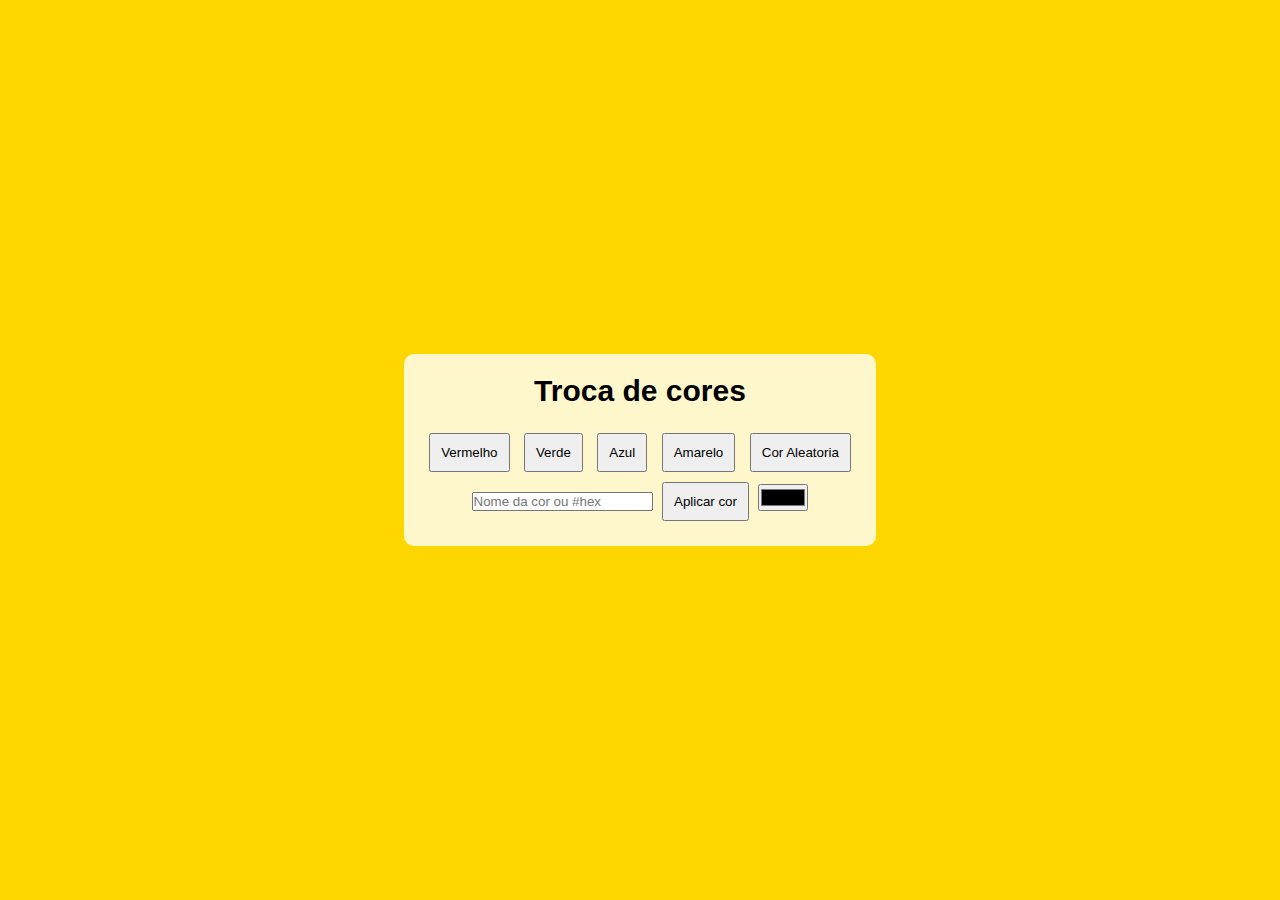
<file: doc-git/alterando-cor/index.html>
<!DOCTYPE html>
<html lang="en">
<head>
    <meta charset="UTF-8">
    <meta name="viewport" content="width=device-width, initial-scale=1.0">
    <link rel="stylesheet" href="css/style.css">
    <title>ATcor</title>
</head>
    <script src="script.js"></script>
<body>
    <main>
        <h1>Troca de cores</h1>
        <button onclick="trocaCor('red')">
            Vermelho
        </button>
        <button onclick="trocaCor('green')">
            Verde
        </button>
        <button onclick="trocaCor('blue')">
            Azul
        </button>
        <button onclick="trocaCor('yellow')">
            Amarelo
        </button>
        <button onclick="corAleatoria('')">
            Cor Aleatoria
        </button>
        <br>
        <input type="text" class="input-cor" placeholder="Nome da cor ou #hex">
        
        <button onclick="corPersonalizada()">Aplicar cor</button>

        <input type="color" onchange="trocaCor(this.value)">
    </main>
</body>
</html>
</file>
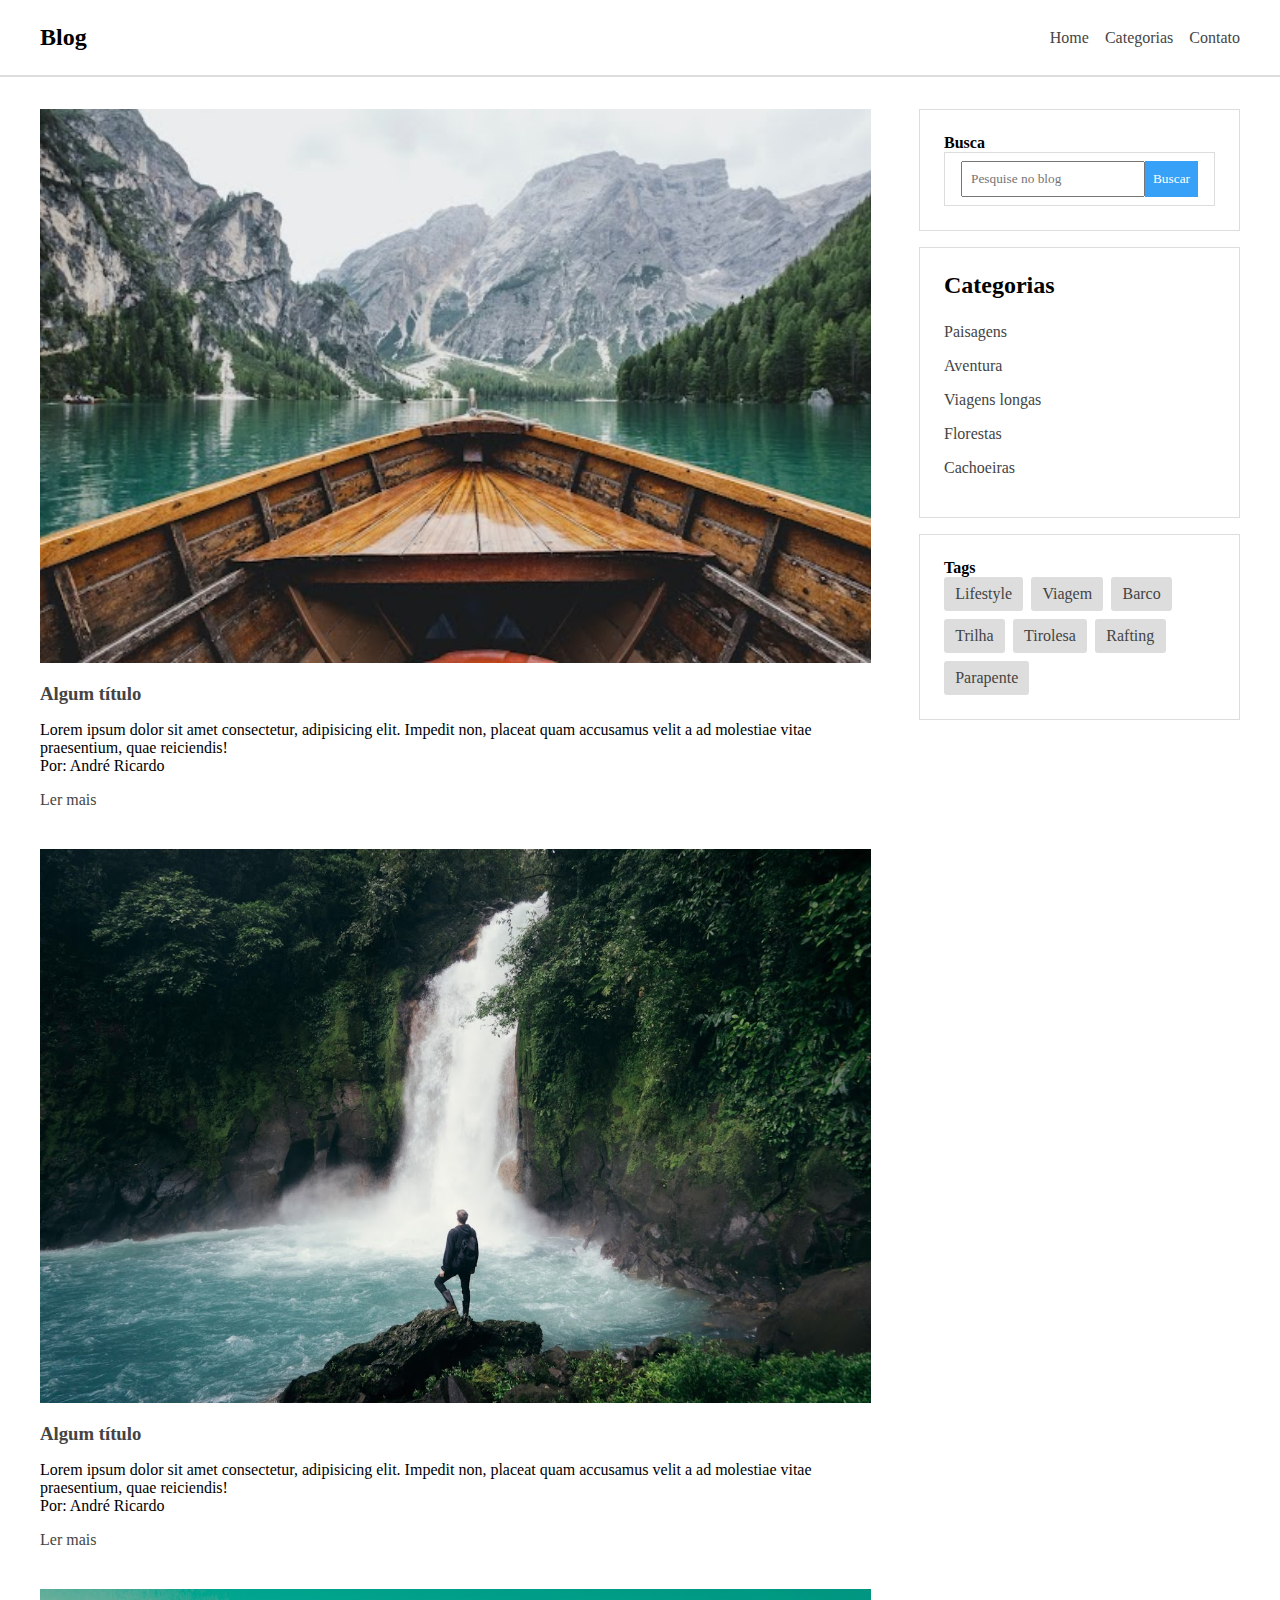
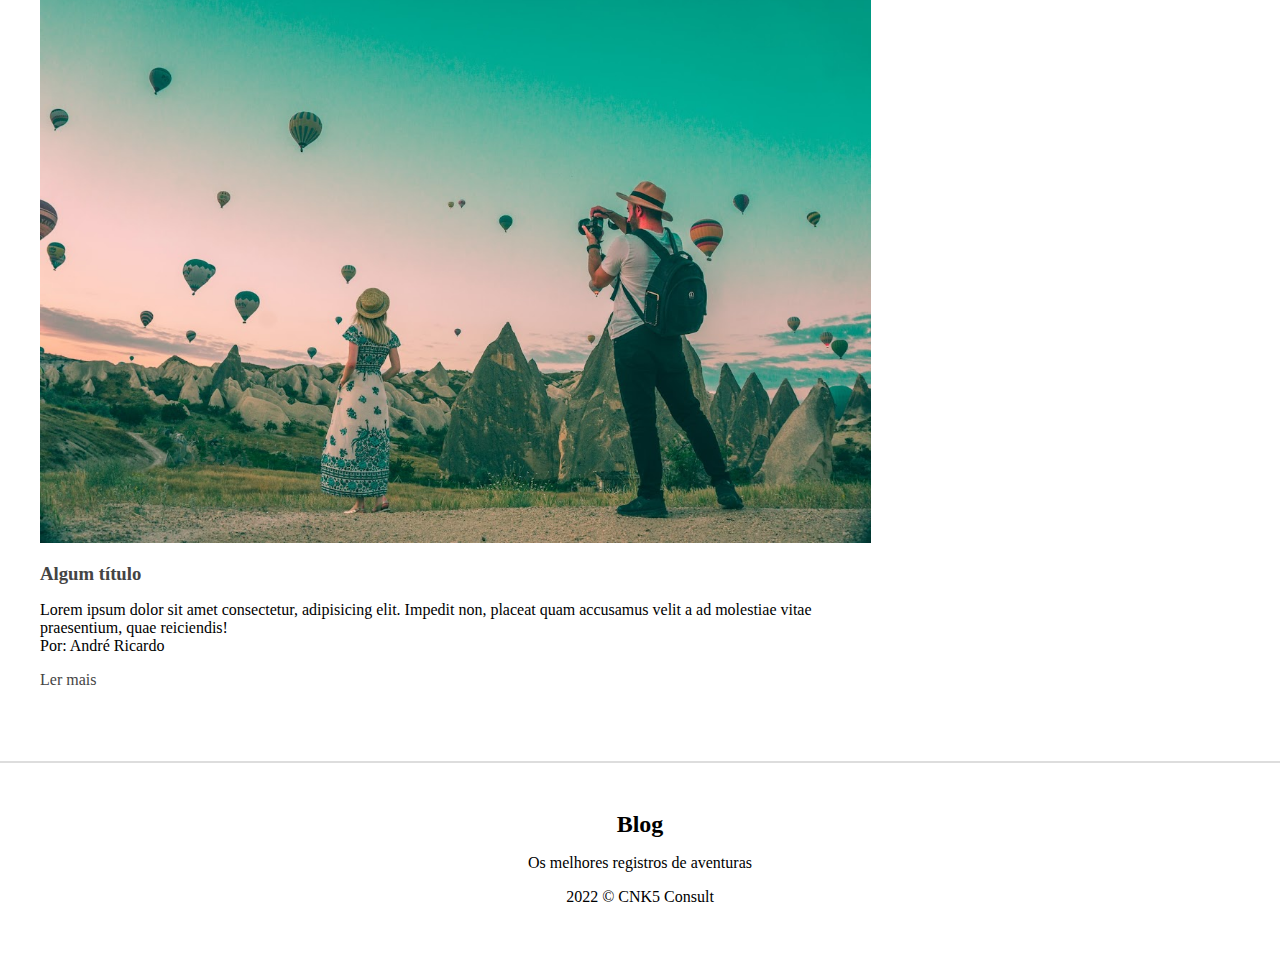
<file: doc-git/blog/index.html>
<!DOCTYPE html>
<html lang="pt-br">
<head>
    <meta charset="UTF-8">
    <meta http-equiv="X-UA-Compatible" content="IE=edge">
    <meta name="viewport" content="width=device-width, initial-scale=1.0">
    <title>Blog Semântico</title>
    <link rel="stylesheet" href="css/style.css">
</head>
<body>
    <nav id="navbar">
        <div id="navbar-inner">
            <h2>Blog</h2>
            <ul id="nav-links">
                <li><a href="#">Home</a></li>
                <li><a href="#">Categorias</a></li>
                <li><a href="#">Contato</a></li>
            </ul>
        </div>
    </nav>
    <div class="container">
        <main id="posts-container">
            <article class="post">
                <img src="img/f1.jpg" alt="Passeio de barco">
                <h3 class="title"><a href="#">Algum título</a></h3>
                <p class="description">
                    Lorem ipsum dolor sit amet consectetur, adipisicing elit. Impedit non, placeat quam accusamus velit a ad molestiae vitae praesentium, quae reiciendis!
                </p>
                <p class="author">Por: André Ricardo</p>
                <a href="#">Ler mais</a>
            </article>
            <article class="post">
                <img src="img/f2.jpg" alt="Cachoeira">
                <h3 class="title"><a href="#">Algum título</a></h3>
                <p class="description">
                    Lorem ipsum dolor sit amet consectetur, adipisicing elit. Impedit non, placeat quam accusamus velit a ad molestiae vitae praesentium, quae reiciendis!
                </p>
                <p class="author">Por: André Ricardo</p>
                <a href="#">Ler mais</a>
            </article>
            <article class="post">
                <img src="img/f3.jpg" alt="Balões">
                <h3 class="title"><a href="#">Algum título</a></h3>
                <p class="description">
                    Lorem ipsum dolor sit amet consectetur, adipisicing elit. Impedit non, placeat quam accusamus velit a ad molestiae vitae praesentium, quae reiciendis!
                </p>
                <p class="author">Por: André Ricardo</p>
                <a href="#">Ler mais</a>
            </article>
        </main>
        <aside id="sidebar">
            <section id="search-bar">
                <h4>Busca</h4>
                <form>
                    <input type="text" placeholder="Pesquise no blog">
                    <input type="submit" value="Buscar">
                </form>
            </section>
            <section id="categories">
                <h4>Categorias</h4>
                <nav>
                    <ul>
                        <li><a href="#">Paisagens</a></li>
                        <li><a href="#">Aventura</a></li>
                        <li><a href="#">Viagens longas</a></li>
                        <li><a href="#">Florestas</a></li>
                        <li><a href="#">Cachoeiras</a></li>
                    </ul>
                </nav>
            </section>
            <section id="tags">
                <h4>Tags</h4>
                <div id="tags-container">
                    <a href="#">Lifestyle</a>
                    <a href="#">Viagem</a>
                    <a href="#">Barco</a>
                    <a href="#">Trilha</a>
                    <a href="#">Tirolesa</a>
                    <a href="#">Rafting</a>
                    <a href="#">Parapente</a>
                </div>
            </section>
        </aside>
    </div>
    <footer>
        <h2>Blog</h2>
        <p>Os melhores registros de aventuras</p>
        <p>2022 © CNK5 Consult</p>
    </footer>
</body>
</html>
</file>
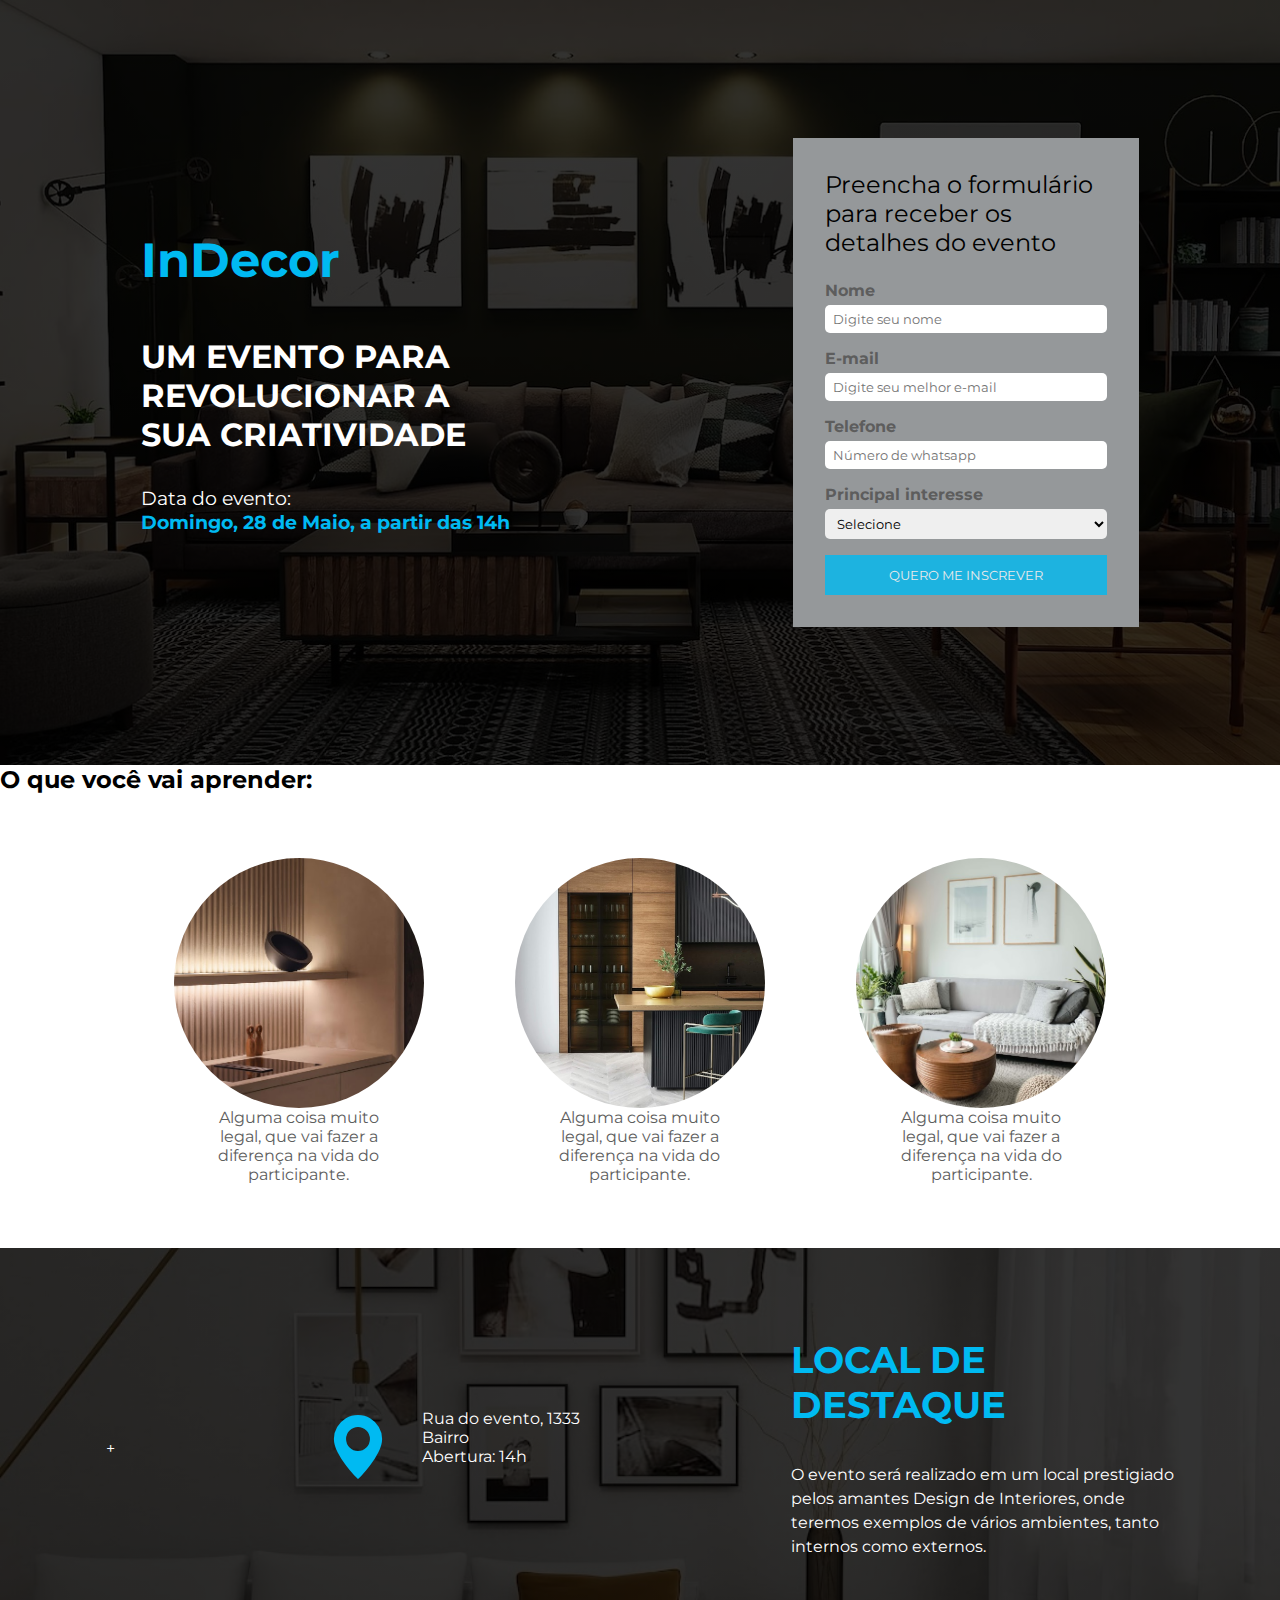
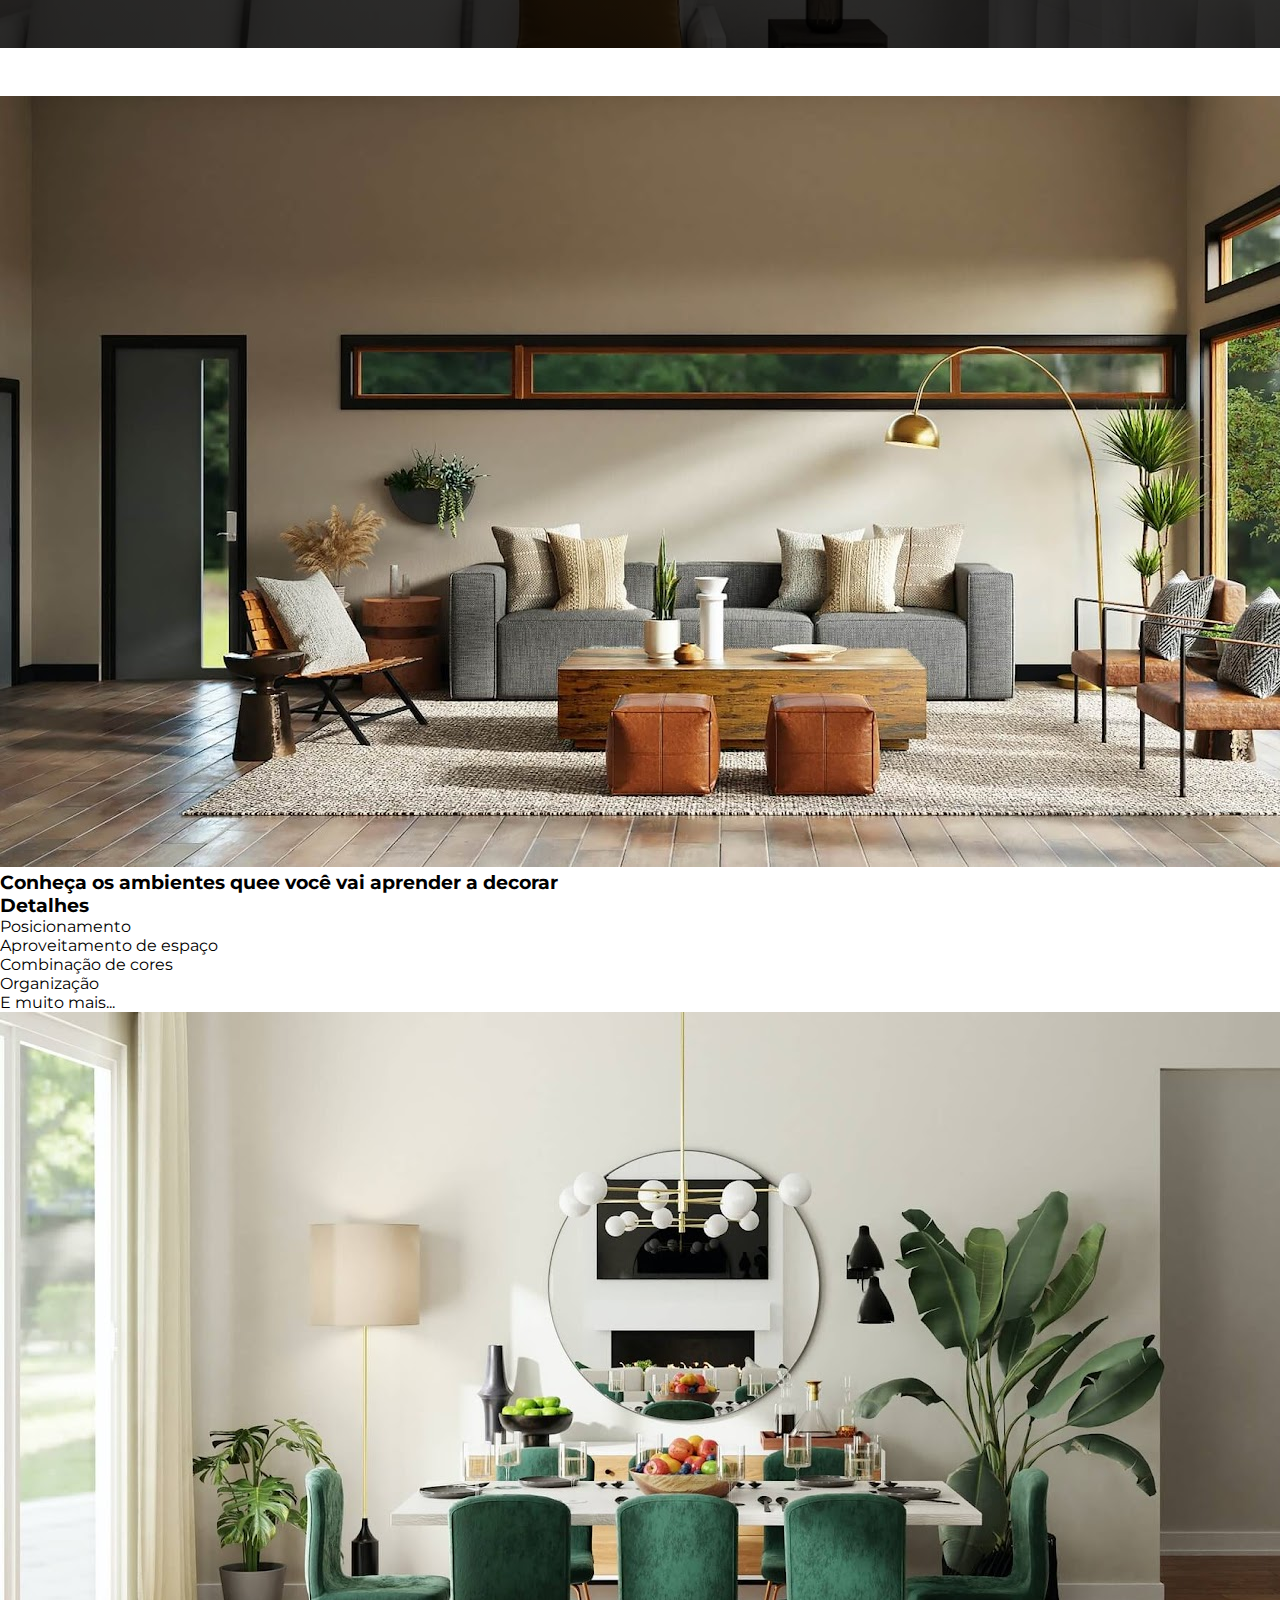
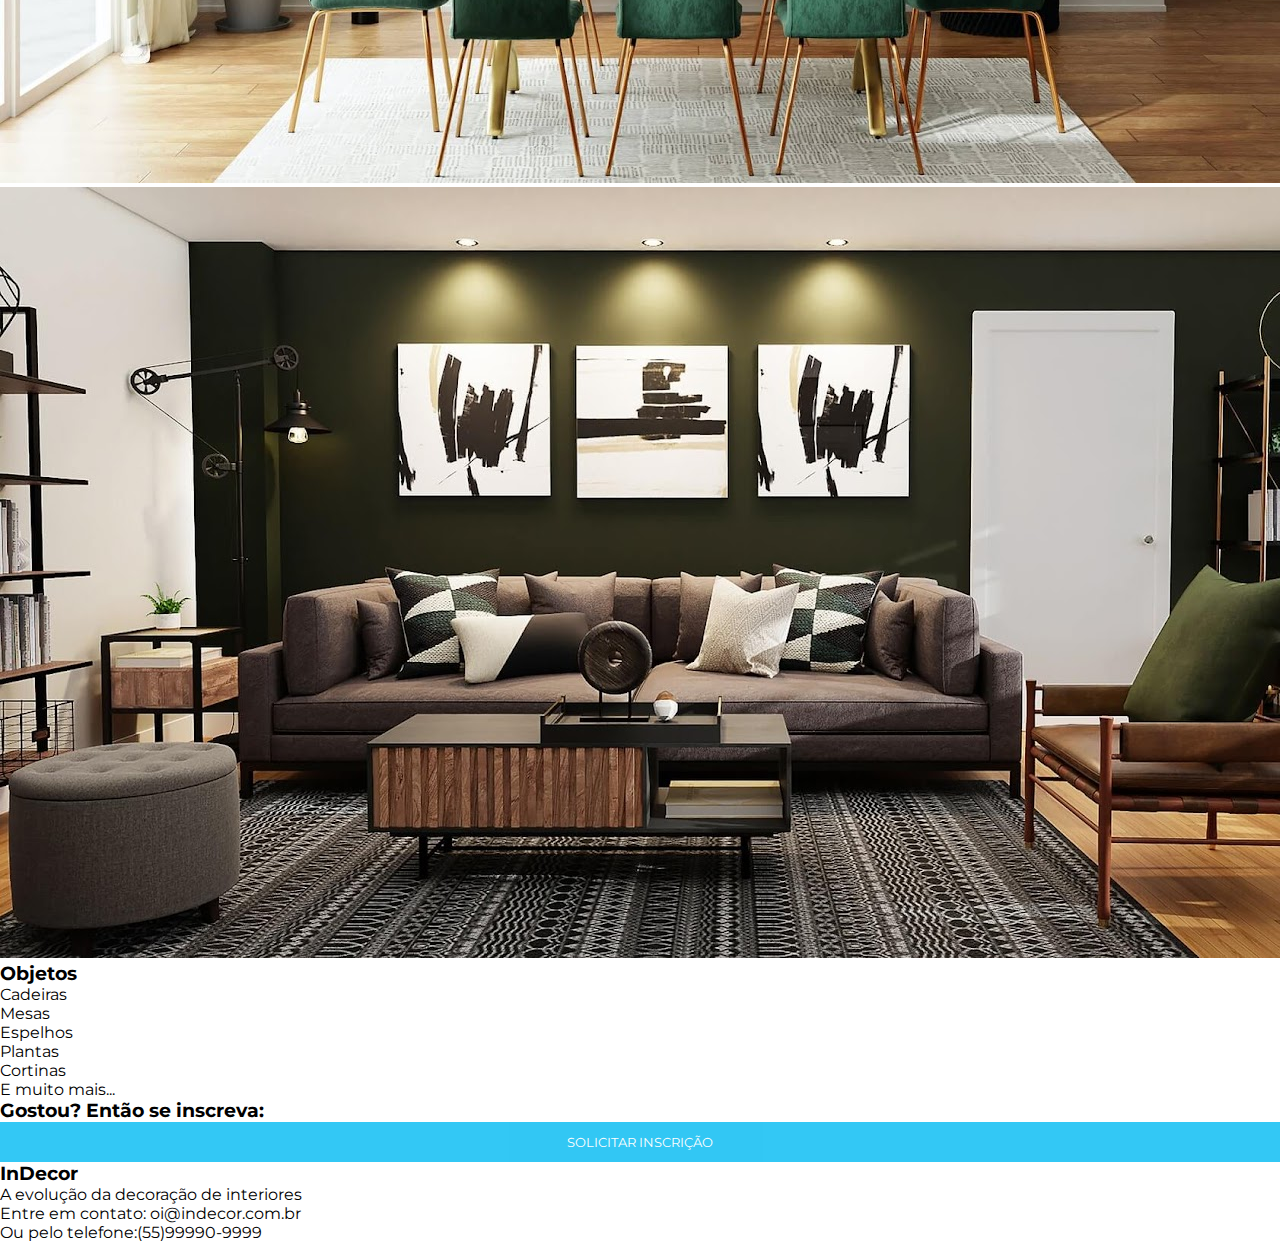
<file: doc-git/Evento/index.html>
<!DOCTYPE html>
<html lang="en">
<head>
    <meta charset="UTF-8">
    <meta http-equiv="X-UA-Compatible" content="ie=edge">
    <meta name="viewport" content="width=device-width, initial-scale=1.0">
    <title>InDecor</title>
    <link rel="stylesheet" href="css/style.css">
    <link rel="preconnect" href="https://fonts.googleapis.com">
    <link rel="preconnect" href="https://fonts.gstatic.com" crossorigin>
    <link href="https://fonts.googleapis.com/css2?family=Montserrat:ital,wght@0,100..900;1,100..900&display=swap" rel="stylesheet">
    <link 
    href="https://fonts.googleapis.com/css2?family=Montserrat:ital,wght@0,100;0,200;0,300;0,400;0,500;0,600;0,700;0,800;0,900;1,100;1,200;1,300;1,400;1,500;1,600;1,700;1,800;1,900&display=swap"
    rel="stylesheet"
    />
    <link
    rel="stylesheet"
    href="https://cdn.jsdelivr.net/npm/bootstrap-icons@1.8.1/font/bootstrap-icons.css"
    />
</head>
<body>
    <header id="event-subscription">
        <div id="disclaimer">
            <h2>InDecor</h2>
            <p class="about-event">
                Um evento para revolucionar a sua criatividade
            </p>
            <p>Data do evento:</p>
            <p class="event-date">Domingo, 28 de Maio, a partir das 14h</p> 
        </div>
        <div id="subscription-form">
            <p>Preencha o formulário para receber os detalhes do evento</p>
            <form>
                <div class="form-group">
                    <label for="name">Nome</label>
                    <input type="text" placeholder="Digite seu nome" />
                </div>
                <div class="form-group">
                    <label for="email">E-mail</label>
                    <input type="email" placeholder="Digite seu melhor e-mail" />
                </div>
                <div class="form-group">
                    <label for="phone">Telefone</label>
                    <input type="text" placeholder="Número de whatsapp" />
                </div>
                <div class="form-group">
                    <label for="interest">Principal interesse</label>
                    <select name="interest">
                        <option value="" disabled selected>Selecione</option>
                        <option value="apartment">Apartamentos</option>
                        <option value="house">Casas</option>
                        <option value="garden">Jardins</option>
                        <option value="other">Outro</option>
                    </select>
                </div>
                <input type="submit" class="btn" value="Quero me inscrever" />
            </form>
        </div>
    </header>
    <section id="key-benefits">
        <h2>O que você vai aprender:</h2>
        <div class="benefits">
            <div class="benefit">
                <div id="benefit-1" class="benefit-img"></div>
                <p>
                    Alguma coisa muito legal, que vai fazer a diferença na vida do participante.
                </p>
            </div>
            <div class="benefit">
                <div id="benefit-2" class="benefit-img"></div>
                <p>
                    Alguma coisa muito legal, que vai fazer a diferença na vida do participante.
                </p>
            </div>
            <div class="benefit">
                <div id="benefit-3" class="benefit-img"></div>
                <p>
                    Alguma coisa muito legal, que vai fazer a diferença na vida do participante.
                </p>
            </div>
        </div>
    </section>
    <section id="location">
        +
        <div id="addres">
            <i class="bi bi-geo-alt-fill"></i>
            <div id="address-details">
                <p>Rua do evento, 1333</p>
                <p>Bairro</p>
                <p>Abertura: 14h</p>
            </div>
        </div>
        <div id="about-location">
            <h3>Local de destaque</h3>
            <p>
                O evento será realizado em um local prestigiado pelos amantes Design de Interiores, onde teremos exemplos de vários ambientes, tanto internos como externos.
            </p>
        </div>
    </section>
    <section id="details">
        <div class="detail" id="detail-1">
            <img src="img/hrz-3.jpg" alt="detail-1" />
            <div class="detail-description">
                <h3>Conheça os ambientes quee você vai aprender a decorar</h3>
            </div>
        </div>
        <div class="detail" id="detail-2">
            <div class="detail-description">
                <h3>Detalhes</h3>
                <ul>
                    <li>Posicionamento</li>
                    <li>Aproveitamento de espaço</li>
                    <li>Combinação de cores</li>
                    <li>Organização</li>
                    <li>E muito mais...</li>
                </ul>
            </div>
            <img src="img/hrz-4.jpg" alt="" />
        </div>
        <div class="detail" id="detail-3">
            <img src="img/hrz-5.jpg" alt="" />
            <div class="detail-description">
                <h3>Objetos</h3>
                <ul>
                    <li>Cadeiras</li>
                    <li>Mesas</li>
                    <li>Espelhos</li>
                    <li>Plantas</li>
                    <li>Cortinas</li>
                    <li>E muito mais...</li>
                </ul>
            </div>
        </div>
    </section>
    <section id="cta">
        <h3>Gostou? Então se inscreva:</h3>
        <button class="btn">Solicitar Inscrição</button>
    </section>
    <footer id="footer">
        <h3>InDecor</h3>
        <p>A evolução da decoração de interiores</p>
        <p><span>Entre em contato:</span> oi@indecor.com.br</p>
        <p><span>Ou pelo telefone:</span>(55)99990-9999</p>
    </footer>
</body>
</html>
</file>
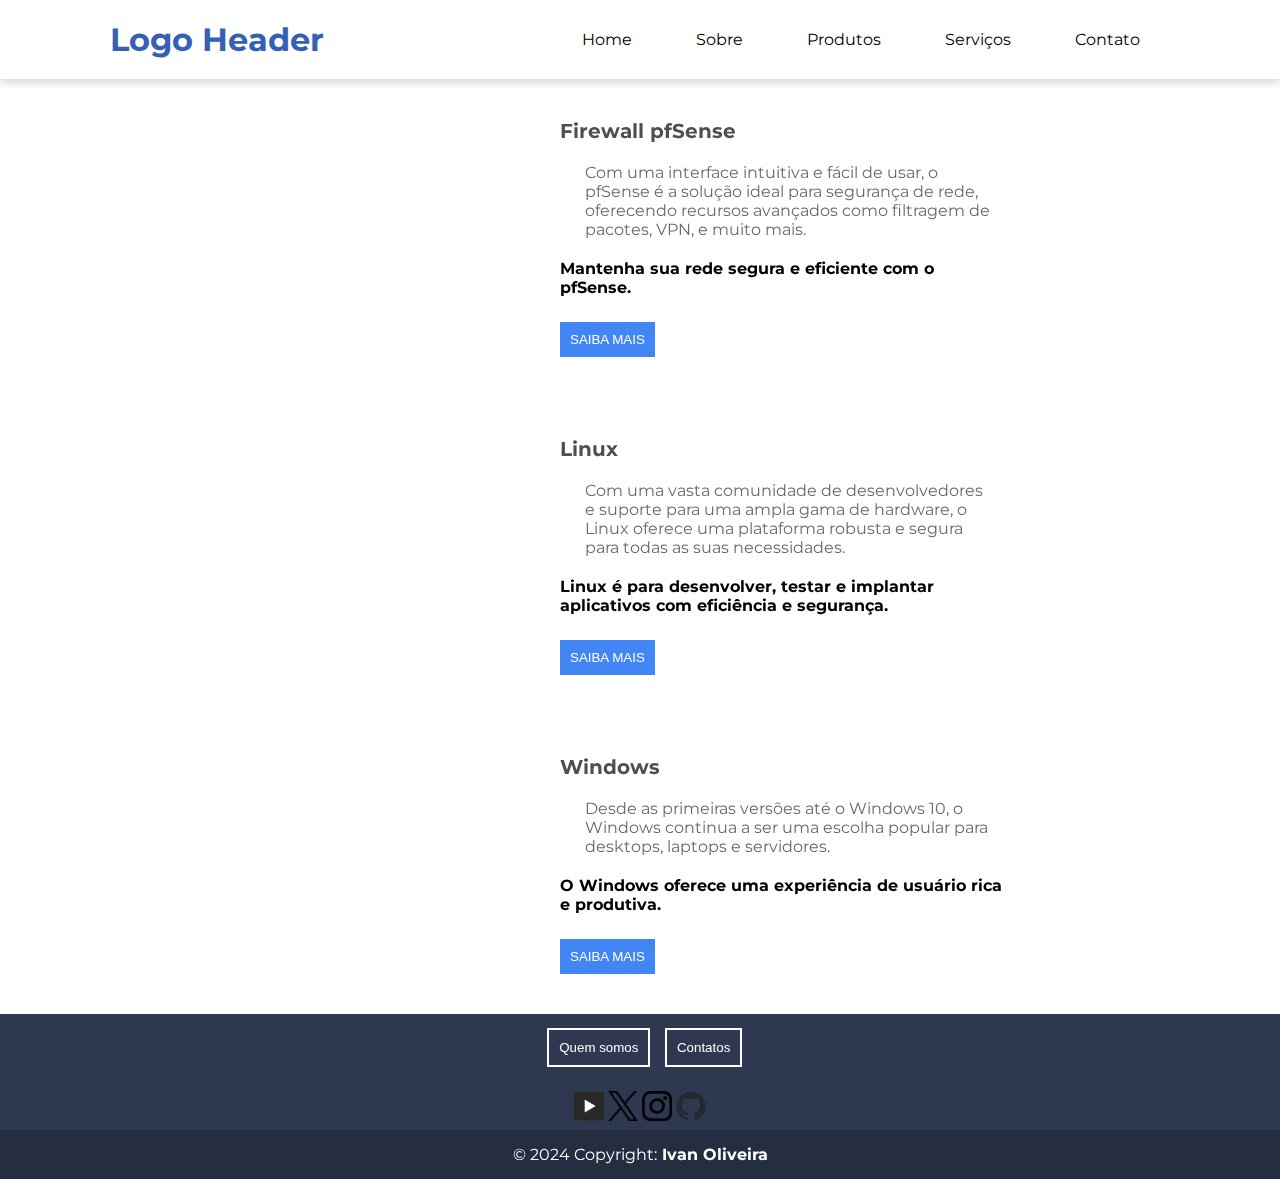
<file: doc-git/Project/pastinha/index.html>
<!DOCTYPE html>
<html lang="pt-br">

<head>
    <meta charset="UTF-8" />
    <meta name="viewport" content="width=device-width, initial-scale=1.0" />
    <meta name="keywords" content="">
    <meta name="description" content="">
    <title>Título da Página</title>
    <link rel="stylesheet" href="css/style.css">
    <script src=""></script>
</head>

<body>
        <div class="pag">
        <header>
            <h1 class="logo">Logo Header</h1>
            <nav class="nav">
                <a href="#">Home</a>
                <a href="#">Sobre</a>
                <a href="#">Produtos</a>
                <a href="#">Serviços</a>
                <a href="#">Contato</a>
            </nav>
        </header>
        <main>
            <div class="container">
                <section>
                    <div class="caixa">
                        <div class="produto-imagem">
                            <iframe src="https://www.youtube.com/watch?v=Ea7rO5_QFL0&authuser=0" frameborder="0"></iframe>
                        </div>
                        <div class="produto-info">
                            <h2>Firewall pfSense</h2>
                            <p>Com uma interface intuitiva e fácil de usar, o pfSense é a solução ideal para segurança
                                de rede, oferecendo recursos avançados como filtragem de pacotes, VPN, e muito mais.
                            </p>
                            <strong>Mantenha sua rede segura e eficiente com o pfSense.</strong>
                            <button type="button" class="saiba-mais">SAIBA MAIS</button>
                        </div>
                    </div>
                </section>
                
    
                <section>
                    <div class="caixa">
                        <div class="produto-imagem">
                            <iframe src="https://www.youtube.com/watch?v=Ea7rO5_QFL0&authuser=0" frameborder="0"></iframe>
                        </div>
                        <div class="produto-info">
                            <h2>Linux</h2>
                            <p>
                                Com uma vasta comunidade de desenvolvedores e suporte para uma ampla gama de hardware, o Linux oferece uma plataforma robusta e segura para todas as suas necessidades.
                            </p>
                            <strong>Linux é para desenvolver, testar e implantar aplicativos com eficiência e segurança.</strong>
                            <button type="button" class="saiba-mais">SAIBA MAIS</button>
                        </div>
                    </div>
                </section>
                
    
                <section>
                    <div class="caixa">
                        <div class="produto-imagem">
                            <iframe src="https://www.youtube.com/watch?v=Ea7rO5_QFL0&authuser=0" frameborder="0"></iframe>
                        </div>
                        <div class="produto-info">
                            <h2>Windows</h2>
                            <p>Desde as primeiras versões até o Windows 10, o Windows continua a ser uma
                              escolha popular para desktops, laptops e servidores.</p>
                            <strong>O Windows oferece uma experiência de usuário rica e produtiva.</strong>
                            <button type="button" class="saiba-mais">SAIBA MAIS</button>
                        </div>
                    </div>
                </section>
                
            </div>
        </main>
    
        <footer>
                <div class="btn">
                    <button class="nav-1">Quem somos</button>
    
                    <button class="nav-2">Contatos</button>
                </div>
                
                <section class="redes">
                    <img src="img/yt_mono (1).png" alt="yt">
                    <img src="img/logo-black (1).png" alt="x">
                    <img src="img/Instagram_Glyph_Black (1).png" alt="insta">
                    <img src="img/github-mark (1).png" alt="git">
                </section>
            <div class="rodape">
                <p>&copy; 2024 Copyright:<strong> Ivan Oliveira</strong></p>
            </div>
        </footer>
        </div>
    </body>
    </html>
</body>
</html>
</file>
<file: doc-git/alterando-cor/css/style.css>
* {
    padding: 0;
    margin: 0;
    box-sizing: border-box;
}

body {
    font-family: Arial, Helvetica, sans-serif;
    height: 100vh;
    display: flex;
    justify-content: center;
    background-color: gold;
    align-items: center;
}

main {
    text-align: center;
    background-color: rgba(255, 255, 255, 0.8);
    border-radius: 10px;
    max-width: 80%;
    padding: 20px;
}

h1 {
    margin-bottom: 20px;
    font-size: 30px;
}

button, input [type="color"], label {
    cursor: pointer;
}

button, input [type="text"] {
    margin: 5px;
    padding: 10PX;
    font-size: 16;
    outline: none;
}
</file>
<file: doc-git/blog/css/style.css>
* {
    padding: 0;
    margin: 0;
    font-family: Georgia, 'Times New Roman', Times, serif;
}

ul {
    list-style: none;
}

a {
    text-decoration: none;
    color: #444;
    transition: 0.4%;
}
a:hover {
    color: #37a1f7;
}

#navbar {
   padding: 1.5rem 2.5rem;
   border-bottom: 2px solid #ddd;
}


#navbar-inner {
    display: flex;
    justify-content: space-between;
    align-items: center;
    max-width: 1200px;
    margin: 0 auto;
}

#nav-links {
    display: flex;
    gap: 1rem;
}

/* conteudo principal */

.container {
    display: flex;
    padding: 2rem 2.5rem;
    gap: 3rem;
    max-width: 1200px;
    margin: 0 auto;
}

#post-container {
    flex: 3 1 0;
}

.post {
    margin-bottom: 2.5rem;
}

.post img {
    width: 100%;
    margin-bottom: 1rem;
}

.title, .descripition, .author {
    margin-bottom: 1rem;
}

#sidebar {
    flex: 1 1 0;
}

#search-bar, #categories, #tags {
    border: 1px solid #ddd;
    padding: 1.5rem;
    margin-bottom: 1rem;
} 

#search h4, #categories h4, #id h4{
    margin-bottom: 1.5rem;
    font-size: 1.5rem;
}

#search-bar form {
    padding:  0.5rem 1rem;
    display: flex;
    border: 1px solid #ddd;
}

#search-bar input {
    padding: 0.5rem;   
}

#search-bar input[type="submit"]{
    cursor: pointer;
    background-color: #37a1f7;
    color: #fff;
    border: none;
}

#categories li {
    margin-bottom: 1rem;
}

#tags-container {
    display: flex;
    flex-wrap: wrap;
    gap: 0.5rem;
}

#tags-container a{
    background-color: #ddd;
    padding: 0.5rem 0.7rem;
    border-radius: 3px;
}

/* footer */

footer {
    border-top: 2px solid #ddd;
    padding: 3rem;
    text-align: center;

}

footer h2, footer p {
    margin-bottom: 1rem;
}

@media(max-width:450px){
    .container{
        flex-wrap: wrap;
    }
}
</file>
<file: doc-git/Evento/css/style.css>
:root {
    --primary: #00baf2;
    --secundary: #95989a;
    --text-color: #fff;
    --text-secondary: #000;
    --text-tertiary: #5d5d5d;
}

* {
    padding: 0;
    margin: 0;
    font-family: "Montserrat";
}

/* Event Form */
#event-subscription {
    background: linear-gradient(rgba(0, 0, 0, 0.8), rgba(0, 0, 0, 0.8)), url("../img/hrz-5.jpg");
    background-position: center;
    background-size: cover;
    height: 85vh;
    display: flex;
    justify-content: space-around;
    align-items: center;
    color: var(--text-color);
}

#disclaimer h2, #disclaimer .event-date {
    color: var(--primary);
}

#disclaimer h2 {
    font-size: 3em;
    margin-bottom: 1em;
}

#disclaimer .about-event {
    font-size: 2em;
    text-transform: uppercase;
    max-width: 350px;
    font-weight: bold;
    margin-bottom: 1em;
}

#disclaimer p {
    font-size: 1.2em;
}

#disclaimer .event-date {
    font-weight: bold;
}

#subscription-form {
    background-color: var(--secundary);
    padding: 2em;
    max-width: 22%;
}

#subscription-form p {
    font-size: 1.5em;
    color: var(--text-secondary);
    margin-bottom: 1em;
}

/* Formulário */
.form-group {
    display: flex;
    flex-direction: column;
    margin-bottom: 1em;
}

.form-group label {
    color: var(--text-tertiary);
    margin-bottom: 0.3em;
    font-weight: bold;
}

.form-group input, .form-group select {
    padding: 6px 8px;
    border-radius: 5px;
    border: none;
    outline: none;
}

.btn {
    background-color: var(--primary);
    color: var(--text-color);
    text-transform: uppercase;
    width: 100%;
    padding: 12px;
    border: none;
    cursor: pointer;
    opacity: 0.8;
}

.btn:hover{
    opacity: 1;
}

.key-benefits h2 {
    color: var(--secundary);
    text-align: center;
    padding: 2em;
    font-weight: 500;
}

.benefits {
    display: flex;
    justify-content: space-around;
    padding: 4em;
    width: 80%;
    margin: 0 auto;
}

.benefit {
    text-align: center;
    display: flex;
    flex-direction: column;
    align-items: center;
    max-width: 20%;
    color: var(--text-tertiary);
}

.benefit .benefit-img {
    height: 250px;
    width: 250px;
    border-radius: 50%;
    background-position: center;
    background-size: cover;
}

#benefit-1{
    background-image: url(../img/sqr-1.jpg);
}


#benefit-2{
    background-image: url(../img/sqr-2.jpg);
}


#benefit-3 {
    background-image: url(../img/sqr-3.jpg);
}

#location {
    height: 400px;
    display: flex;
    justify-content: space-around;
    background: linear-gradient(rgba(0, 0, 0, 0.8), rgba(0, 0, 0, 0.8)), url("../img/hrz-1.jpg");
    background-position: center;
    background-size: cover;
    margin-bottom: 3em;
    color: var(--text-color);
    align-items: center;
}

#addres, #about-location {
    max-width: 30%;
}

#addres {
    display: flex;
    max-width: 30%;
}

#addres i{
    color: var(--primary);
    font-size: 4em;
    margin-right: 0.5em;
}

#addres-details {
    text-align: center;
    font-size: 1.3em;
}

#about-location h3 {
    color: var(--primary);
    font-size: 2.3em;
    margin-bottom: 1em;
    text-transform: uppercase;
}

#about-location p {
    line-height: 1.5;
}

#about-location  {
    
}
</file>
<file: doc-git/Project/pastinha/css/style.css>
@import url('https://fonts.googleapis.com/css2?family=Montserrat:ital,wght@0,100..900;1,100..900&display=swap');

* {
    margin: 0;
    padding: 0;
    box-sizing: border-box;
}

body {
    font-family: "Montserrat", sans-serif;
    font-optical-sizing: auto;
    font-weight: weight;
    font-style: normal;
}

.logo {
    color: #3560b5;

}

header {
    display: flex;
    align-items: center;
    justify-content: space-between;
    padding: 20px 110px;
    background-color: white;
    box-shadow: 0px 2px 10px rgb(202, 201, 201);
}

header a {
   color: black;
   text-decoration: none;
   padding: 30px;
}

header a:hover {
    color: #3560b5;
}

.container {
    display: flex;
    flex-direction: column;
    align-items: center;
    width: 100%;
}

.caixa {
    display: flex;
    flex-direction: row;
    align-items: center;
    justify-content: flex-start;
    width: 80%;
    margin: 20px 0;
    padding: 20px;
}

.produto-imagem iframe {
    width: 350px;
    height: 200px;
    margin-left: 90px;
}

.produto-info {
    display: flex;
    flex-direction: column;
    align-items: flex-start;
    padding-left: 100px;
}

.produto-info h2 {
    font-size: 20px;
    color: #4f4f4f;
    margin-bottom: 10px;
}

.produto-info p {
    margin-bottom: 10px;
    
}

.produto-info strong {
    margin-bottom: 10px;
    color: #000;
}

.saiba-mais {
    background-color: #4285f4;
    padding: 10px;
    color: #fff;
    border: none;
    cursor: pointer;
    margin-top: 15px;
}

.saiba-mais:hover {
    background-color: #293857;
}



footer {
    background-color: #2e3951;
    display: flex;
    align-items: center;
    justify-content: center;
    flex-direction: column;
}

.redes img {
    width: 30px;
    height: 30px;
    object-fit: cover;
    margin-top: 10px;
    margin-bottom: 5px;
}

.rodape {
    background-color: #252e41;
    width: 100%;
    display: flex;
    justify-content: center;
    padding: 15px 15px;
    color: #fff;
}

.nav-1 {
    background-color: #2e3951;
    color: #fff;
    border: 2px solid #fff;
    padding: 10px 10px;
    margin: 14px 10px;
}
.nav-2 {
    background-color: #2e3951;
    color: #fff;
    border: 2px solid #fff;
    padding: 10px 10px;
    margin: 0.5px;
}

.caixa p {
    color: dimgray;
}

 button:hover {
    background-color: #fff;
    color: #2e3951;
}

.saiba-mais:hover {
    background-color: #fff;
    color: #3560b5;
    border: 1px solid #3560b5;
}

.produto-info p {
    margin-left: 15px;
    padding: 10px;
}
</file>
